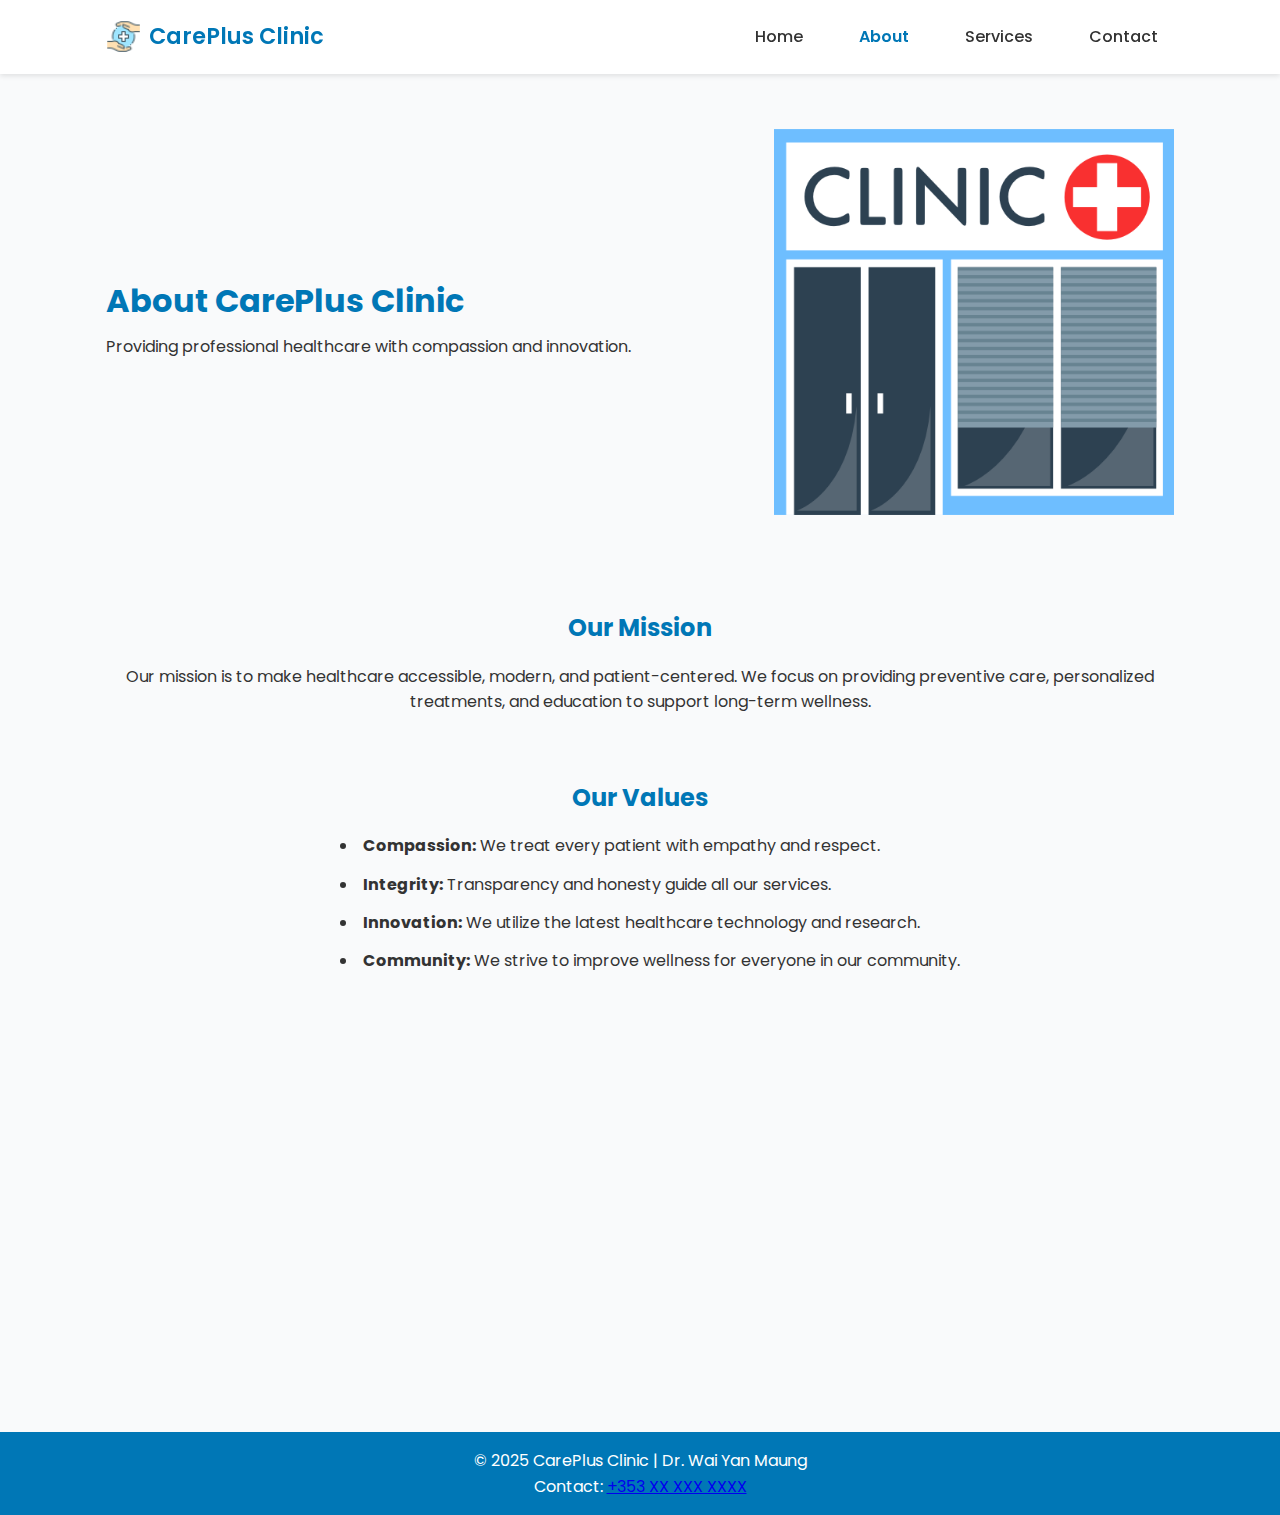
<file: UI/about.html>
<!DOCTYPE html>
<html lang="en">
<head>
  <meta charset="UTF-8" />
  <meta name="viewport" content="width=device-width, initial-scale=1.0" />
  <title>About Us | CarePlus Clinic</title>

  <!-- CSS -->
  <link rel="stylesheet" href="../CSS/styles.css">
  <link href="https://fonts.googleapis.com/css2?family=Poppins:wght@400;600&display=swap" rel="stylesheet">
</head>
<body>

  <!-- Header -->
  <header>
    <nav class="navbar">
      
      <a href="/index.html" class="logo">
         <img src="/Images/logo.png" alt="Clinic Logo" class="logo-img">
         CarePlus Clinic</a>
      <ul class="nav-links">
        <li><a href="/index.html" class="active">Home</a></li>
        <li><a href="about.html">About</a></li>
        <li><a href="services.html">Services</a></li>
        <li><a href="contact.html">Contact</a></li>
      </ul>
    </nav>
  </header>

  <!-- welcome/About Banner -->
  <section class="welcome about-welcome">
    <div class="welcome-text">
      <h1>About CarePlus Clinic</h1>
      <p>Providing professional healthcare with compassion and innovation.</p>
    </div>
    <div class="welcome-image">
      <img class="img_clinics" src="../Images/clinic.png" alt="Clinic Banner">
    </div>
  </section>

  <!-- Our Mission -->
  <section class="about mission">
    <h2>Our Mission</h2>
    <p>
      Our mission is to make healthcare accessible, modern, and patient-centered. 
      We focus on providing preventive care, personalized treatments, and education 
      to support long-term wellness.
    </p>
  </section>

  <!-- Our Values -->
  <section class="about values">
    <h2>Our Values</h2>
    <ul>
      <li><strong>Compassion:</strong> We treat every patient with empathy and respect.</li>
      <li><strong>Integrity:</strong> Transparency and honesty guide all our services.</li>
      <li><strong>Innovation:</strong> We utilize the latest healthcare technology and research.</li>
      <li><strong>Community:</strong> We strive to improve wellness for everyone in our community.</li>
    </ul>
  </section>

  <!-- Our Team -->
  <section class="about team">
    <h2>Meet Our Team</h2>
    <div class="team-member">
      <img class="img_doctor" src="/Images/doctor.png" alt="Dr. Wai Yan Maung">
      <h3>Dr. Wai Yan Maung</h3>
      <p>Founder & Chief Physician. Specialized in family medicine with over 10 years of experience.</p>
    </div>
    <!-- You can duplicate .team-member divs for additional staff -->
  </section>

  <!-- Footer -->
  <footer>
    <p>&copy; 2025 CarePlus Clinic | Dr. Wai Yan Maung</p>
    <p>Contact: <a href="tel:+353XXXXXXXXX">+353 XX XXX XXXX</a></p>
  </footer>

  <!-- JS -->
  <script src="../Javascripts/script.js"></script>
</body>
</html>
</file>
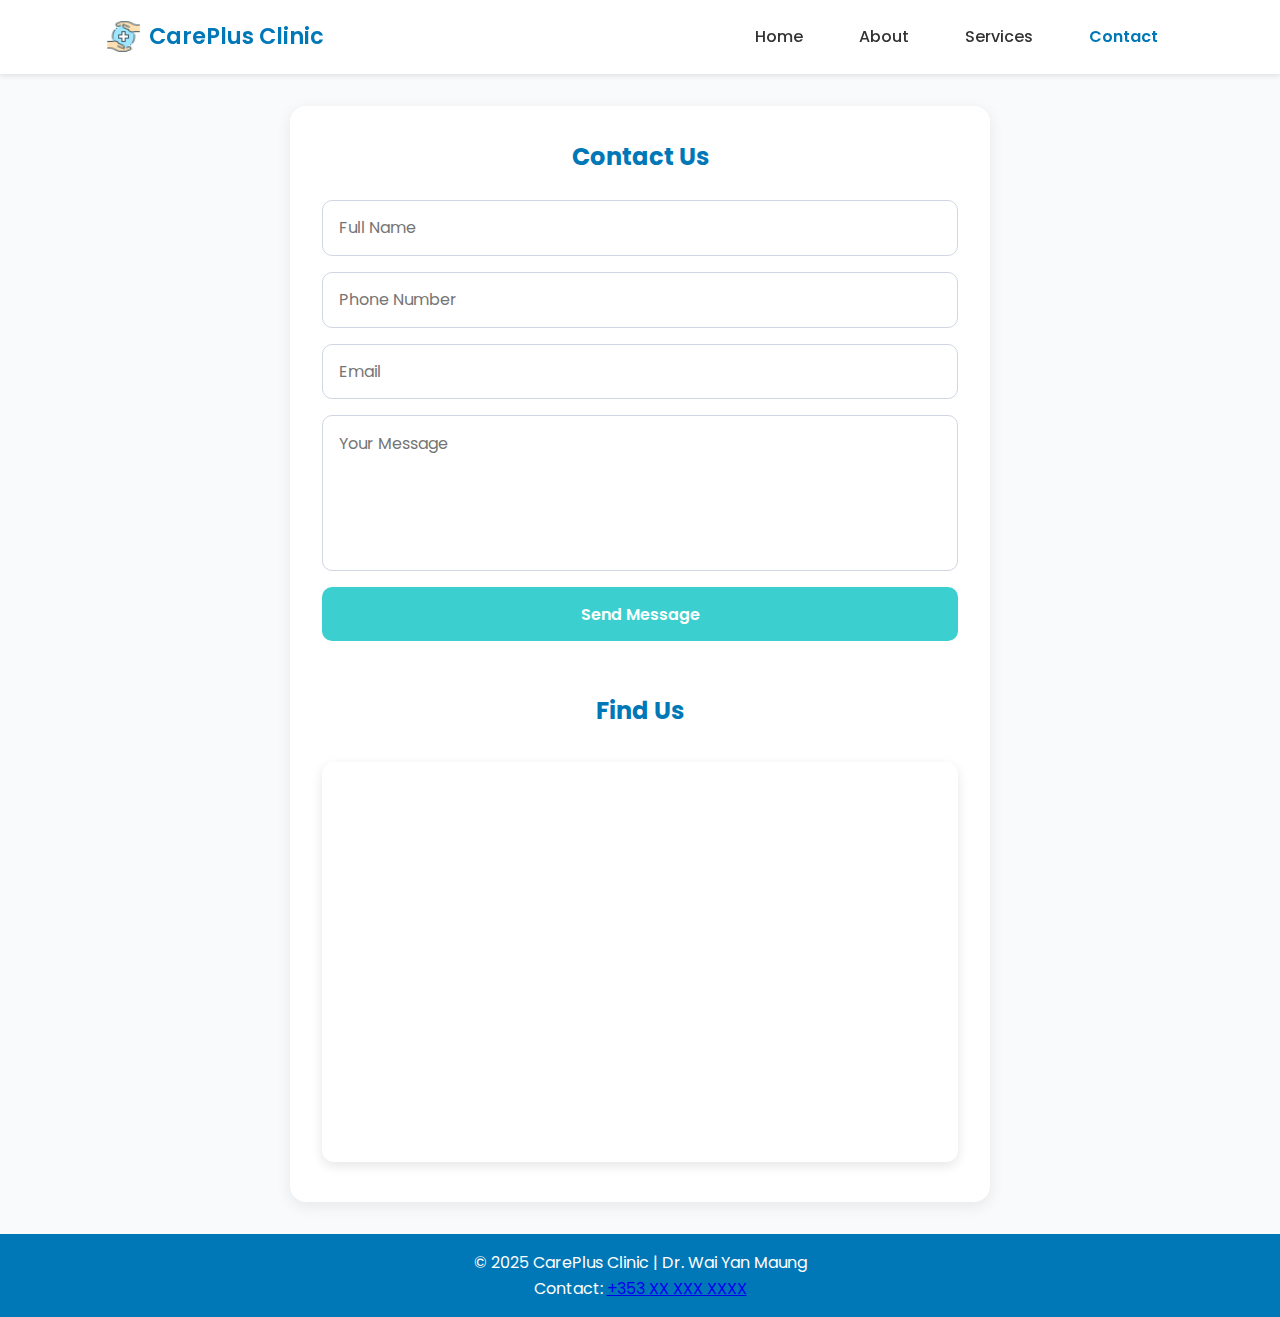
<file: UI/contact.html>
<!DOCTYPE html>
<html lang="en">
<head>
  
  <meta charset="UTF-8" />
  <meta name="viewport" content="width=device-width, initial-scale=1.0" />
  <title>Contact | CarePlus Clinic</title>

  <link rel="stylesheet" href="../CSS/styles.css">
  <link href="https://fonts.googleapis.com/css2?family=Poppins:wght@400;600&display=swap" rel="stylesheet">
</head>
<body>

  <header>
    <nav class="navbar">
      
      <a href="/index.html" class="logo">
         <img src="/Images/logo.png" alt="Clinic Logo" class="logo-img">
         CarePlus Clinic</a>
      <ul class="nav-links">
        <li><a href="/index.html" class="active">Home</a></li>
        <li><a href="about.html">About</a></li>
        <li><a href="services.html">Services</a></li>
        <li><a href="contact.html">Contact</a></li>
      </ul>
    </nav>
  </header>

  <section class="contact">
    <h2>Contact Us</h2>
    <form class="contact-form" onsubmit="return validateForm()">
      <input type="text" id="name" placeholder="Full Name" required>
      <input type="text" id="phone" placeholder="Phone Number" required>
      <input type="email" id="email" placeholder="Email" required>
      <textarea id="message" placeholder="Your Message" rows="5" required></textarea>
      <button type="submit">Send Message</button>
    </form>
    <br><br>
    <h2>Find Us</h2>
    <div class="map-container">
      <iframe
        src="https://www.google.com/maps?q=CCT+College+Dublin&hl=en&z=17&output=embed"
        class="map-frame"
        allowfullscreen
        loading="lazy"
        title="Map showing location of CCT College Dublin">
      </iframe>
    </div>
  </section>

  <footer>
    <p>&copy; 2025 CarePlus Clinic | Dr. Wai Yan Maung</p>
    <p>Contact: <a href="tel:+353XXXXXXXXX">+353 XX XXX XXXX</a></p>
  </footer>

 <script src="../Javascripts/script.js"></script>
</body>
</html>
</file>
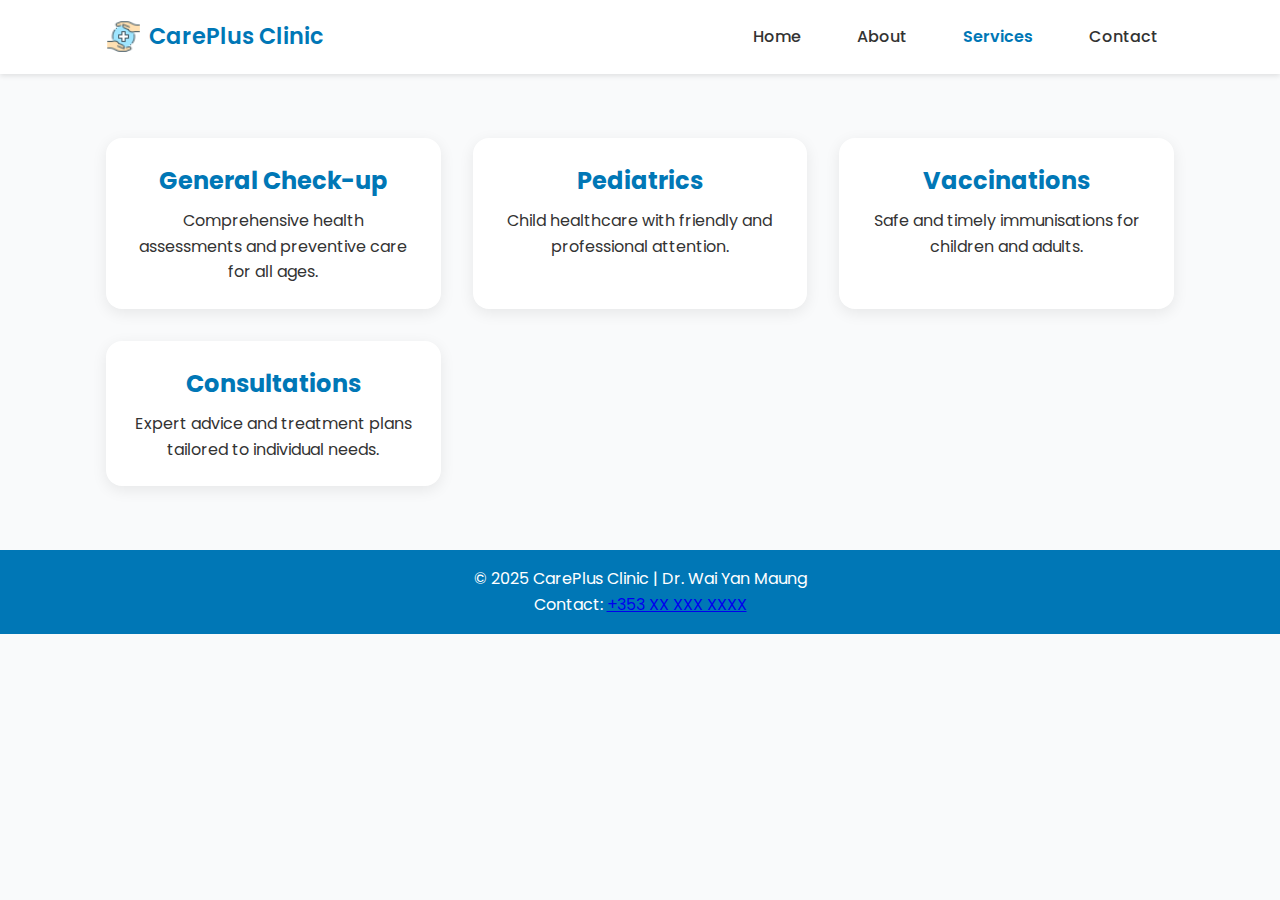
<file: UI/services.html>
<!DOCTYPE html>
<html lang="en">
<head>
  <meta charset="UTF-8" />
  <meta name="viewport" content="width=device-width, initial-scale=1.0" />
  <title>Services | CarePlus Clinic</title>

  <link rel="stylesheet" href="../CSS/styles.css">
  <link href="https://fonts.googleapis.com/css2?family=Poppins:wght@400;600&display=swap" rel="stylesheet">
</head>
<body>

  <header>
    <nav class="navbar">
      
      <a href="/index.html" class="logo">
         <img src="/Images/logo.png" alt="Clinic Logo" class="logo-img">
         CarePlus Clinic</a>
      <ul class="nav-links">
        <li><a href="/index.html" class="active">Home</a></li>
        <li><a href="about.html">About</a></li>
        <li><a href="services.html">Services</a></li>
        <li><a href="contact.html">Contact</a></li>
      </ul>
    </nav>
  </header>

  <section class="services">
    <div class="service-item">
      <h2>General Check-up</h2>
      <p>Comprehensive health assessments and preventive care for all ages.</p>
    </div>
    <div class="service-item">
      <h2>Pediatrics</h2>
      <p>Child healthcare with friendly and professional attention.</p>
    </div>
    <div class="service-item">
      <h2>Vaccinations</h2>
      <p>Safe and timely immunisations for children and adults.</p>
    </div>
    <div class="service-item">
      <h2>Consultations</h2>
      <p>Expert advice and treatment plans tailored to individual needs.</p>
    </div>
  </section>

  <footer>
    <p>&copy; 2025 CarePlus Clinic | Dr. Wai Yan Maung</p>
    <p>Contact: <a href="tel:+353XXXXXXXXX">+353 XX XXX XXXX</a></p>
  </footer>

  <script src="../Javascripts/script.js"></script>
</body>
</html>
</file>
<file: CSS/styles.css>
/* Global */
* {
    margin: 0;
    padding: 0;
    box-sizing: border-box;
    font-family: "Poppins", sans-serif;
}

body {
    background-color: #f9fafb;
    color: #333;
    line-height: 1.6;
    opacity: 0;
    visibility: hidden;
    transition: opacity 0.8s ease, visibility 0.8s ease;
}

/* Header */
header {
    background: white;
    position: sticky;
    top: 0;
    z-index: 9999;
    box-shadow: 0 2px 5px rgba(0, 0, 0, 0.1);
}

.navbar {
    display: flex;
    justify-content: space-between;
    align-items: center;
    max-width: 1100px;
    margin: auto;
    padding: 1rem;
}

.logo {
    font-size: 1.4rem;
    font-weight: 600;
    color: #0077b6;
    text-decoration: none;
}

.logo:hover {
    color: #023e8a;
}

.nav-links {
    list-style: none;
    display: flex;
    gap: 1.5rem;
}

.nav-links a {
    text-decoration: none;
    color: #333;
    font-weight: 500;
    padding: 0.5rem 1rem;
    display: inline-block;
}

.nav-links a.active {
  color: #0077b6;
  font-weight: 600;
}
.nav-links a:hover {
    color: #0077b6;
}

/* welcome */
.welcome {
    display: flex;
    align-items: center;
    justify-content: space-between;
    max-width: 1100px;
    margin: 2rem auto;
    padding: 1rem;
    gap: 2rem;
    flex-wrap: wrap;
}

.welcome-text {
    flex: 1;
}

.welcome-text h1 {
    font-size: 2rem;
    color: #0077b6;
    margin-bottom: 0.5rem;
}

.welcome-text p {
    margin-bottom: 1rem;
}

.btn-primary {
    background: #0077b6;
    color: white;
    padding: 0.7rem 1.2rem;
    border-radius: 8px;
    text-decoration: none;
    transition: background 0.3s ease;
}

.btn-primary:hover {
    background: #023e8a;
}



/* Sections */
section {
    padding: 2rem 1rem;
    max-width: 1100px;
    margin: auto;
}

.about,
.map,
.services,
.contact {
    text-align: center;
    opacity: 0;
    transform: translateY(30px);
    transition: all 0.6s ease-out;
}

.about h2,
.map h2 {
    color: #0077b6;
    margin-bottom: 1rem;
}

.about-img {
    width: 100%;
    max-width: 500px;
    border-radius: 16px;
    margin: 1rem auto;
    display: block;
}

/* Services */
.services {
    display: grid;
    grid-template-columns: repeat(auto-fit, minmax(250px, 1fr));
    gap: 2rem;
    margin-top: 2rem;
}

.service-item {
    background: white;
    padding: 1.5rem;
    border-radius: 16px;
    box-shadow: 0 4px 15px rgba(0, 0, 0, 0.08);
    transition: transform 0.3s, box-shadow 0.3s;
    cursor: pointer;
}

.service-item:hover {
    transform: translateY(-5px);
    box-shadow: 0 8px 25px rgba(0, 0, 0, 0.12);
}

.service-item h2 {
    color: #0077b6;
    margin-bottom: 0.5rem;
}

/* Values Section */
.about.values ul {
    list-style-position: inside; /* keeps bullets inside */
    text-align: left;            /* aligns bullets and text to the left */
    display: inline-block;       /* keeps the list centered in section */
    margin: 0 auto;              /* centers the list block itself */
    padding-left: 1.2rem;        /* optional padding for bullets */
}

.about.values ul li {
    margin-bottom: 0.8rem;      /* spacing between list items */
}

/* Contact Form */
.contact {
    max-width: 700px;
    margin: 2rem auto;
    padding: 2rem;
    background: white;
    border-radius: 16px;
    box-shadow: 0 4px 15px rgba(0, 0, 0, 0.08);
}

.contact h2 {
    margin-bottom: 1.5rem;
    color: #0077b6;
}

.contact-form {
    display: flex;
    flex-direction: column;
    gap: 1rem;
}

.contact-form input,
.contact-form textarea {
    width: 100%;
    padding: 0.9rem 1rem;
    border: 1.5px solid #D0D7E2;
    border-radius: 10px;
    font-size: 1rem;
    transition: border-color 0.3s, box-shadow 0.3s;
    resize: none;
}

.contact-form input:focus,
.contact-form textarea:focus {
    border-color: #3CCFCF;
    box-shadow: 0 0 0 3px rgba(60, 207, 207, 0.2);
    outline: none;
}

.contact-form button {
    background: #3CCFCF;
    color: white;
    border: none;
    padding: 0.9rem;
    border-radius: 10px;
    font-weight: 600;
    cursor: pointer;
    font-size: 1rem;
    transition: background 0.3s, transform 0.3s;
}

.contact-form button:hover {
    background: #31b7b7;
    transform: translateY(-2px);
}

/* Map */
.map-container {
    margin-top: 2rem;
    text-align: center;
}

.map-frame {
    width: 100%;
    height: 400px;
    border: 0;
    border-radius: 12px;
    box-shadow: 0 4px 12px rgba(0, 0, 0, 0.1);
}

/* Footer */
footer {
    text-align: center;
    background: #0077b6;
    color: white;
    padding: 1rem 0;
    margin-top: 2rem;
}

/* Images */
.img_clinics {
    height: 400px;
    width: 400px;
}
.img_doctor {
    height: 200px;
    width: 200px;
}
.logo {
  display: flex;
  align-items: center;
  gap: 0.5rem; /* space between image and text */
}

.logo-img {
  width: 35px;   /* adjust size as needed */
  height: 35px;
  object-fit: contain;
}
.video_doctor {
  height: 400px;
  width: 550px;
  border-radius: 16px;
  object-fit: cover;
}
</file>
